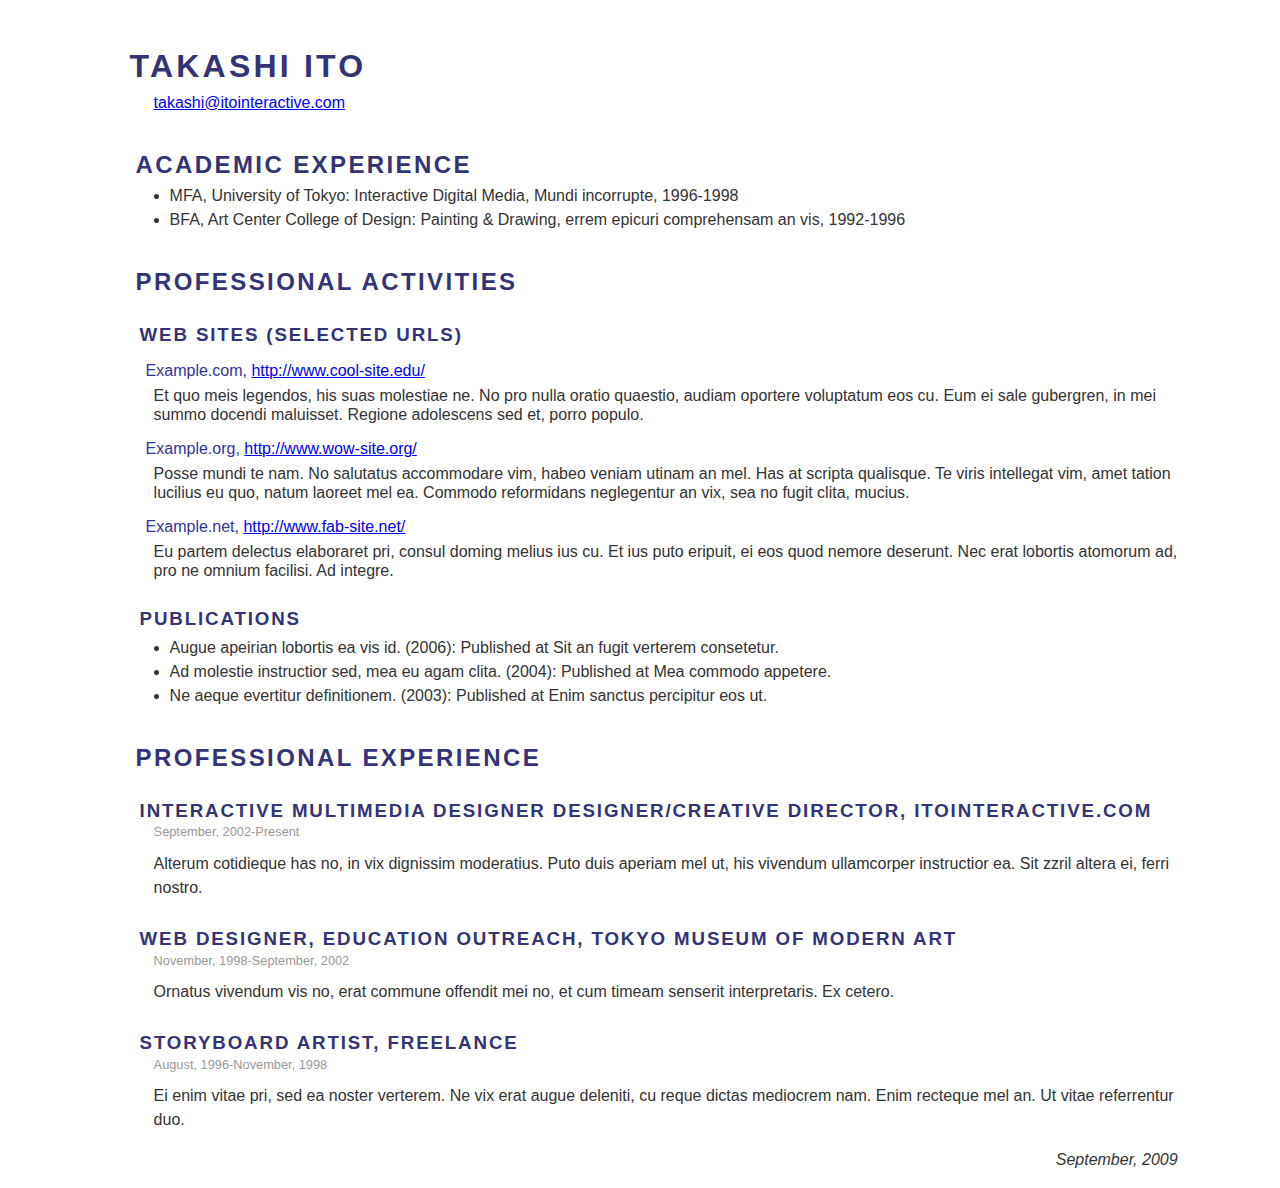
<file: online_resume.html>
<!DOCTYPE html PUBLIC "-//W3C//DTD XHTML 1.0 Transitional//EN" "http://www.w3.org/TR/xhtml1/DTD/xhtml1-transitional.dtd">
<html xmlns="http://www.w3.org/1999/xhtml">
<head>
<meta http-equiv="Content-Type" content="text/html; charset=UTF-8" />
<title>Takashi Ito, Interactive Designer - Resume</title>
<link href="css/online_resume.css" rel="stylesheet" type="text/css" media="screen" />
</head>	

<body>
<h1>Takashi Ito</h1>
<p><a href="mailto:takashi@itointeractive.com">takashi@itointeractive.com</a></p>
<h2>Academic Experience</h2>
<ul>
  <li>MFA, University of Tokyo: Interactive Digital Media, Mundi incorrupte, 1996-1998</li>
  <li>BFA, Art Center College of Design: Painting &amp; Drawing, errem epicuri comprehensam an vis, 1992-1996</li>
</ul>
<h2>Professional Activities</h2>
<h3>Web Sites (selected URLs)</h3>
<dl>
  <dt>Example.com, <a href="http://www.cool-site.edu/" target="_blank">http://www.cool-site.edu/</a></dt>
  <dd>Et quo meis legendos, his suas molestiae ne. No pro nulla oratio quaestio, audiam oportere voluptatum eos cu. Eum ei sale gubergren, in mei summo docendi maluisset. Regione adolescens sed et, porro populo.</dd>
  <dt>Example.org, <a href="http://www.wow-site.org/" target="_blank">http://www.wow-site.org/</a></dt>
  <dd>Posse mundi te nam. No salutatus accommodare vim, habeo veniam utinam an mel. Has at scripta qualisque. Te viris intellegat vim, amet tation lucilius eu quo, natum laoreet mel ea. Commodo reformidans neglegentur an vix, sea no fugit clita, mucius. </dd>
  <dt>Example.net, <a href="http://www.fab-site.net/" target="_blank">http://www.fab-site.net/</a></dt>
  <dd>Eu partem delectus elaboraret pri, consul doming melius ius cu. Et ius puto eripuit, ei eos quod nemore deserunt. Nec erat lobortis atomorum ad, pro ne omnium facilisi. Ad integre. </dd>
</dl>
<h3>Publications</h3>
<ul>
  <li>Augue apeirian lobortis ea vis id. (2006): Published at Sit an fugit verterem consetetur.</li>
  <li>Ad molestie instructior sed, mea eu agam clita. (2004): Published at Mea commodo appetere.</li>
  <li>Ne aeque evertitur definitionem. (2003): Published at Enim sanctus percipitur eos ut.</li>
</ul>
<h2>Professional Experience</h2>
<h3>Interactive Multimedia Designer Designer/Creative Director, Itointeractive.com</h3>
<p class="date">September, 2002-Present</p>
<p>Alterum cotidieque has no, in vix dignissim moderatius. Puto duis aperiam mel ut, his vivendum ullamcorper instructior ea. Sit zzril altera ei, ferri nostro.</p>
<h3>Web Designer, Education Outreach, Tokyo Museum of Modern Art</h3>
<p class="date">November, 1998-September, 2002</p>
<p>Ornatus vivendum vis no, erat commune offendit mei no, et cum timeam senserit interpretaris. Ex cetero.</p>
<h3>Storyboard Artist, Freelance</h3>
<p class="date">August, 1996-November, 1998</p>
<p>Ei enim vitae pri, sed ea noster verterem. Ne vix erat augue deleniti, cu reque dictas mediocrem nam. Enim recteque mel an. Ut vitae referrentur duo.</p>
<p id="date">September, 2009</p>
</body>
</html>
</file>
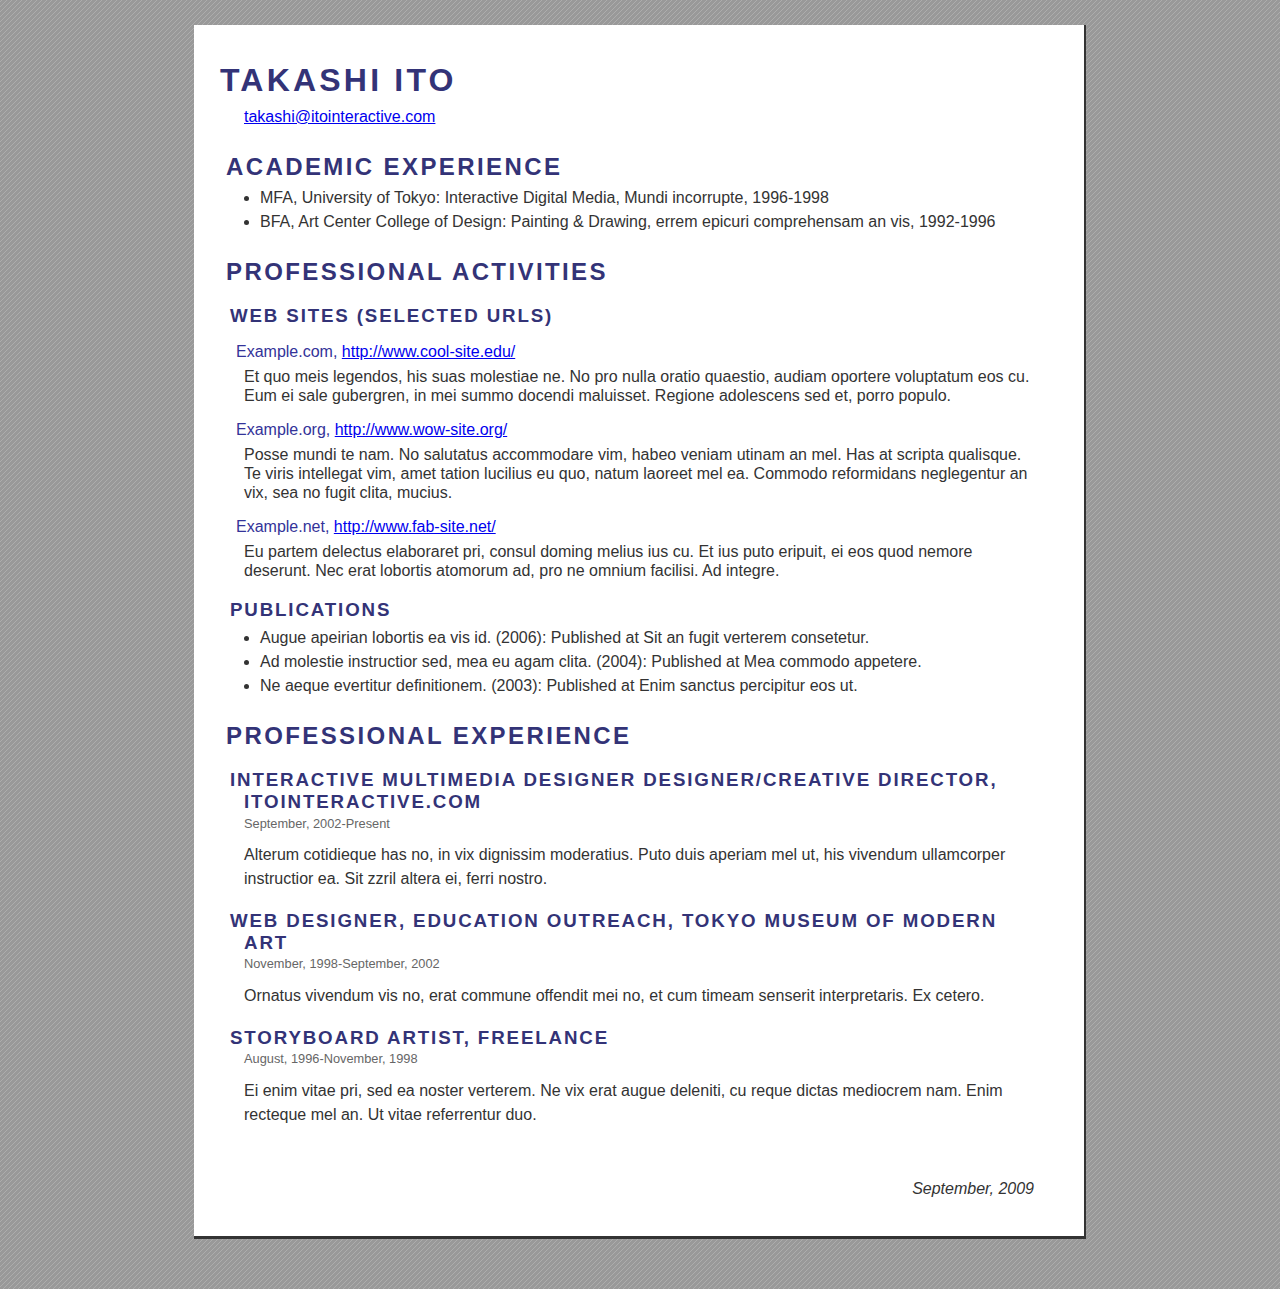
<file: online_resume_v2.html>
<!DOCTYPE html PUBLIC "-//W3C//DTD XHTML 1.0 Transitional//EN" "http://www.w3.org/TR/xhtml1/DTD/xhtml1-transitional.dtd">
<html xmlns="http://www.w3.org/1999/xhtml">
<head>
<meta http-equiv="Content-Type" content="text/html; charset=UTF-8" />
<title>Takashi Ito, Interactive Designer - Resume</title>
<link href="css/online_resume_v2.css" rel="stylesheet" type="text/css" media="screen,print" />
</head>	

<body>
<div id="wrapper">
  <h1>Takashi Ito</h1>
  <p><a href="mailto:takashi@itointeractive.com">takashi@itointeractive.com</a></p>
  <h2>Academic Experience</h2>
  <ul>
    <li>MFA, University of Tokyo: Interactive Digital Media, Mundi incorrupte, 1996-1998</li>
    <li>BFA, Art Center College of Design: Painting &amp; Drawing, errem epicuri comprehensam an vis, 1992-1996</li>
  </ul>
  <h2>Professional Activities</h2>
  <h3>Web Sites (selected URLs)</h3>
  <dl>
    <dt>Example.com, <a href="http://www.cool-site.edu/" target="_blank">http://www.cool-site.edu/</a></dt>
    <dd>Et quo meis legendos, his suas molestiae ne. No pro nulla oratio quaestio, audiam oportere voluptatum eos cu. Eum ei sale gubergren, in mei summo docendi maluisset. Regione adolescens sed et, porro populo.</dd>
    <dt>Example.org, <a href="http://www.wow-site.org/" target="_blank">http://www.wow-site.org/</a></dt>
    <dd>Posse mundi te nam. No salutatus accommodare vim, habeo veniam utinam an mel. Has at scripta qualisque. Te viris intellegat vim, amet tation lucilius eu quo, natum laoreet mel ea. Commodo reformidans neglegentur an vix, sea no fugit clita, mucius. </dd>
    <dt>Example.net, <a href="http://www.fab-site.net/" target="_blank">http://www.fab-site.net/</a></dt>
    <dd>Eu partem delectus elaboraret pri, consul doming melius ius cu. Et ius puto eripuit, ei eos quod nemore deserunt. Nec erat lobortis atomorum ad, pro ne omnium facilisi. Ad integre. </dd>
  </dl>
  <h3>Publications</h3>
  <ul>
    <li>Augue apeirian lobortis ea vis id. (2006): Published at Sit an fugit verterem consetetur.</li>
    <li>Ad molestie instructior sed, mea eu agam clita. (2004): Published at Mea commodo appetere.</li>
    <li>Ne aeque evertitur definitionem. (2003): Published at Enim sanctus percipitur eos ut.</li>
  </ul>
  <h2>Professional Experience</h2>
  <h3>Interactive Multimedia Designer Designer/Creative Director, Itointeractive.com</h3>
  <p class="date">September, 2002-Present</p>
  <p>Alterum cotidieque has no, in vix dignissim moderatius. Puto duis aperiam mel ut, his vivendum ullamcorper instructior ea. Sit zzril altera ei, ferri nostro.</p>
  <h3>Web Designer, Education Outreach, Tokyo Museum of Modern Art</h3>
  <p class="date">November, 1998-September, 2002</p>
  <p>Ornatus vivendum vis no, erat commune offendit mei no, et cum timeam senserit interpretaris. Ex cetero.</p>
  <h3>Storyboard Artist, Freelance</h3>
  <p class="date">August, 1996-November, 1998</p>
  <p>Ei enim vitae pri, sed ea noster verterem. Ne vix erat augue deleniti, cu reque dictas mediocrem nam. Enim recteque mel an. Ut vitae referrentur duo.</p>
  <p id="date">September, 2009</p>
<!--close wrapper--></div>
</body>
</html>
</file>
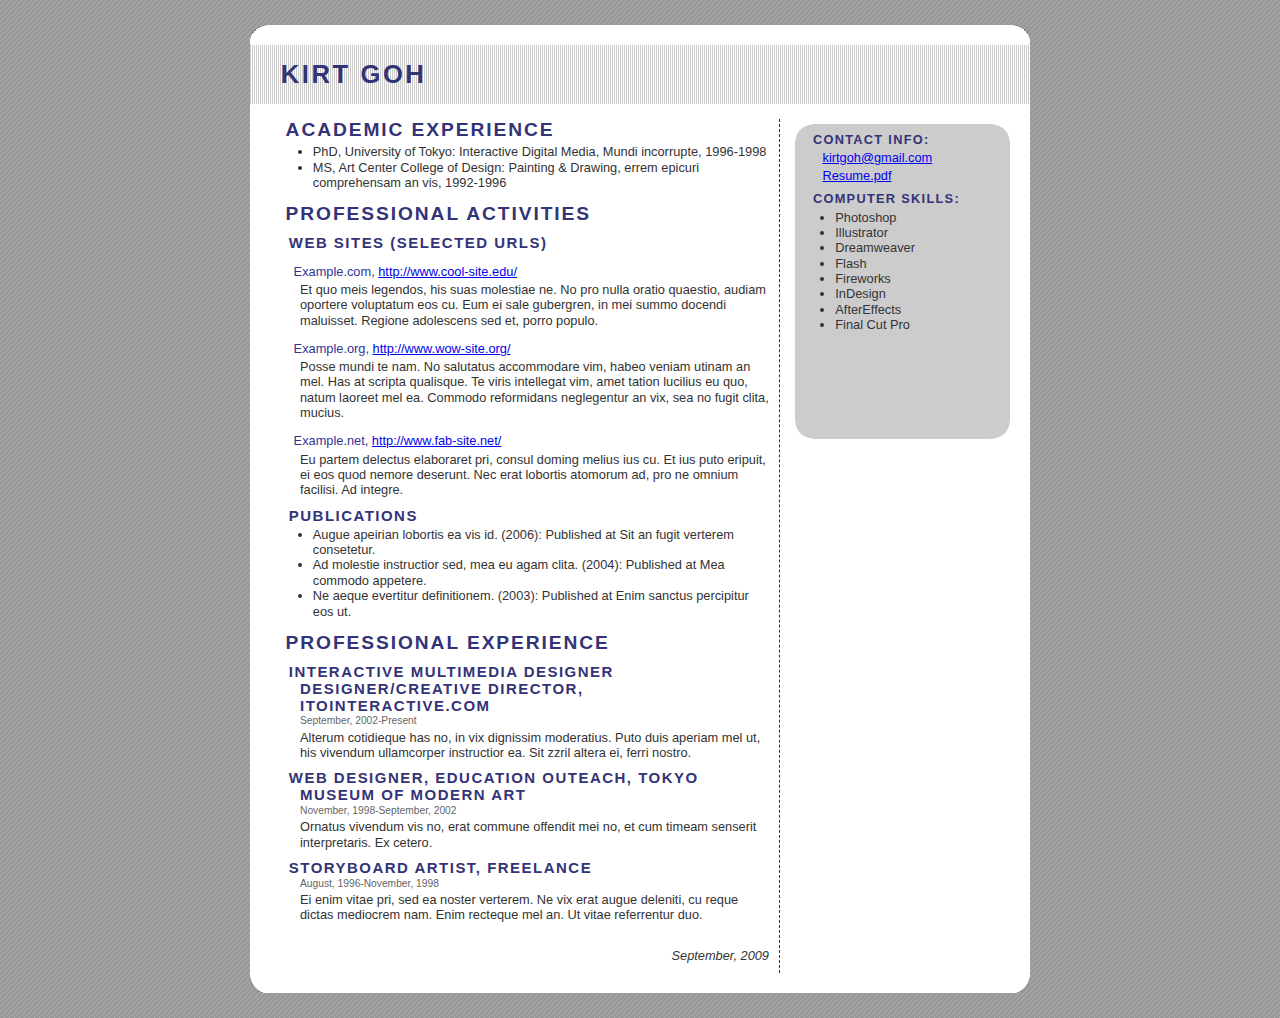
<file: online_resume_v3.html>
<!DOCTYPE html PUBLIC "-//W3C//DTD XHTML 1.0 Transitional//EN" "http://www.w3.org/TR/xhtml1/DTD/xhtml1-transitional.dtd">
<html xmlns="http://www.w3.org/1999/xhtml">
<head>
<meta http-equiv="Content-Type" content="text/html; charset=UTF-8" />
<title>Takashi Ito, Interactive Designer - Resume</title>
<link href="css/online_resume_v3.css" rel="stylesheet" type="text/css" media="screen" />
<link href="css/print.css" rel="stylesheet" type="text/css" media="print" />
</head>	

<body>
<img src="images/top_wht_rnd.gif" width="780" height="20" class="imgTop" />
<div id="wrapper">
  <div id="header">
    <h1>Kirt Goh</h1>
  <!--close header--></div>
  <div id="sidebar">
    <div id="sidebar_content">
      <h4>Contact Info:</h4>
      <p><a href="mailto:kirtgoh@gmail.com">kirtgoh@gmail.com</a></p>
      <p><a href="pdf/Resume.pdf" target="_blank">Resume.pdf</a></p>
      <h4>Computer Skills:</h4>
      <ul>
        <li>Photoshop</li>
        <li>Illustrator</li>
        <li>Dreamweaver</li>
        <li>Flash</li>
        <li>Fireworks</li>
        <li>InDesign</li>
        <li>AfterEffects</li>
        <li>Final Cut Pro</li>
      </ul>
    </div>
  <!--close sidebar--></div>
<div id="content">
    <h2>Academic Experience</h2>
    <ul>
      <li>PhD, University of Tokyo: Interactive Digital Media, Mundi incorrupte, 1996-1998</li>
      <li>MS, Art Center College of Design: Painting &amp; Drawing, errem epicuri comprehensam an vis, 1992-1996</li>
    </ul>
    <h2>Professional Activities</h2>
    <h3>Web Sites (selected URLs)</h3>
    <dl>
      <dt>Example.com, <a href="http://www.cool-site.edu/" target="_blank">http://www.cool-site.edu/</a></dt>
      <dd>Et quo meis legendos, his suas molestiae ne. No pro nulla oratio quaestio, audiam oportere voluptatum eos cu. Eum ei sale gubergren, in mei summo docendi maluisset. Regione adolescens sed et, porro populo.</dd>
      <dt>Example.org, <a href="http://www.wow-site.org/" target="_blank">http://www.wow-site.org/</a></dt>
      <dd>Posse mundi te nam. No salutatus accommodare vim, habeo veniam utinam an mel. Has at scripta qualisque. Te viris intellegat vim, amet tation lucilius eu quo, natum laoreet mel ea. Commodo reformidans neglegentur an vix, sea no fugit clita, mucius. </dd>
      <dt>Example.net, <a href="http://www.fab-site.net/" target="_blank">http://www.fab-site.net/</a></dt>
      <dd>Eu partem delectus elaboraret pri, consul doming melius ius cu. Et ius puto eripuit, ei eos quod nemore deserunt. Nec erat lobortis atomorum ad, pro ne omnium facilisi. Ad integre. </dd>
    </dl>
    <h3>Publications</h3>
    <ul>
      <li>Augue apeirian lobortis ea vis id. (2006): Published at Sit an fugit verterem consetetur.</li>
      <li>Ad molestie instructior sed, mea eu agam clita. (2004): Published at Mea commodo appetere.</li>
      <li>Ne aeque evertitur definitionem. (2003): Published at Enim sanctus percipitur eos ut.</li>
    </ul>
    <h2>Professional Experience</h2>
    <h3>Interactive Multimedia Designer Designer/Creative Director, Itointeractive.com</h3>
    <p class="date">September, 2002-Present</p>
    <p>Alterum cotidieque has no, in vix dignissim moderatius. Puto duis aperiam mel ut, his vivendum ullamcorper instructior ea. Sit zzril altera ei, ferri nostro.</p>
    <h3>Web Designer, Education Outeach, Tokyo Museum of Modern Art</h3>
    <p class="date">November, 1998-September, 2002</p>
    <p>Ornatus vivendum vis no, erat commune offendit mei no, et cum timeam senserit interpretaris. Ex cetero.</p>
    <h3>Storyboard Artist, Freelance</h3>
    <p class="date">August, 1996-November, 1998</p>
    <p>Ei enim vitae pri, sed ea noster verterem. Ne vix erat augue deleniti, cu reque dictas mediocrem nam. Enim recteque mel an. Ut vitae referrentur duo.</p>
    <p id="date">September, 2009</p>
    <br class="clearfloat" />
  <!--close content--></div>
<!--close wrapper--></div>
<img src="images/bot_wht_rnd.gif" width="780" height="20" class="imgBot" />
</body>
</html>
</file>
<file: css/online_resume.css>
@charset "UTF-8";
/* CSS Document */

body {
	margin-left: 7%;
	padding-left: 5%;
	width: 80%;
	color: #333;
	font-family: Arial, Verdana, "Lucida Bright", Helvetica, sans-serif;
	background: #FFF;
	min-width: 700px;
}
h1, h2, h3, h4, h5, h6 {
	text-indent: -0.75em;
	letter-spacing: 0.1em;
	margin: 1.5em 0px 0px;
	text-transform: uppercase;
	color: #337;
	padding: 0px;
	font-family: "Trebuchet MS", Helvetica, Geneva, Arial, sans-serif;
}
p {
	margin-top: 0.35em;
	padding: 0px;
	line-height: 1.5em;
}
ul {
	margin-top: .35em;
	margin-left: 1em;
	padding: 0px;
}
li {
	line-height: 1.5em;
}
dl {
	margin: .35em 0px 0px;
	padding: 0px;
}
dt {
	color: #339;
	text-indent: -.5em;
	margin: 1em 0px 0px;
	padding: 0px;
}
dd {
	line-height: 1.2em;
	margin: .35em 0px 0px;
	padding: 0px;
}
.date {
	color: #999;
	font-size: .8em;
	line-height: 1em;
}
p#date {
	font-style: italic;
	text-align: right;
}
</file>
<file: css/online_resume_v2.css>
@charset "UTF-8";
/* CSS Document */

body {
	color: #333;
	font-family: Arial, Verdana, "Lucida Bright", Helvetica, sans-serif;
	background-color: #999;
	text-align: right;
	margin: 0px;
	padding: 0px;
	background-image: url(../images/bg_texture.gif);
	background-repeat: repeat;
}
h1, h2, h3, h4, h5, h6 {
	text-indent: -0.75em;
	letter-spacing: 0.1em;
	text-transform: uppercase;
	color: #337;
	padding: 0px;
	font-family: "Trebuchet MS", Helvetica, Geneva, Arial, sans-serif;
	margin-top: 1em;
	margin-right: 0px;
	margin-bottom: 0px;
	margin-left: 0px;
}
p {
	margin-top: 0.35em;
	padding: 0px;
	line-height: 1.5em;
}
ul {
	margin-top: .35em;
	margin-left: 1em;
	padding: 0px;
}
li {
	line-height: 1.5em;
	margin: 0px;
	padding: 0px;
}
dl {
	margin: .35em 0px 0px;
	padding: 0px;
}
dt {
	color: #339;
	text-indent: -.5em;
	margin: 1em 0px 0px;
	padding: 0px;
}
dd {
	line-height: 1.2em;
	margin: .35em 0px 0px;
	padding: 0px;
}
.date {
	color: #666;
	font-size: 0.8em;
	line-height: 1em;
}
p#date {
	font-style: italic;
	text-align: right;
	padding: 0px;
	margin-top: 50px;
	margin-right: 0px;
	margin-bottom: 25px;
	margin-left: 0px;
}
#wrapper {
	background-color: #FFF;
	text-align: left;
	width: 790px;
	margin-top: 25px;
	margin-right: auto;
	margin-bottom: 50px;
	margin-left: auto;
	padding-top: 5px;
	padding-right: 50px;
	padding-bottom: 10px;
	padding-left: 50px;
	border-right-width: 2px;
	border-bottom-width: 3px;
	border-right-style: solid;
	border-bottom-style: solid;
	border-right-color: #333;
	border-bottom-color: #333;
}
</file>
<file: css/online_resume_v3.css>
@charset "UTF-8";
/* CSS Document */
/* HTML Tags */
body {
	color: #333;
	font-family: Arial, Verdana, "Lucida Bright", Helvetica, sans-serif;
	background-color: #999;
	text-align: center;
	padding: 0px;
	background-image: url(../images/bg_texture.gif);
	background-repeat: repeat;
	margin-top: 0px;
	margin-right: 0px;
	margin-bottom: 0px;
	margin-left: 0px;
	font-size: 0.8em;
}
h1, h2, h3, h4, h5, h6 {
	text-indent: -0.75em;
	letter-spacing: 0.1em;
	text-transform: uppercase;
	color: #337;
	padding: 0px;
	font-family: "Trebuchet MS", Helvetica, Geneva, Arial, sans-serif;
	margin-top: .6em;
	margin-right: 0px;
	margin-bottom: 0px;
	margin-left: 0px;
}
p {
	margin: .25em 0 0;
	padding: 0px;
	line-height: 1.2em;
}
ul {
	margin-top: .25em;
	margin-left: 1em;
	padding: 0px;
}
li {
	line-height: 1.2em;
	margin: 0px;
	padding: 0px;
}
dl {
	margin: .25em 0px 0px;
	padding: 0px;
}
dt {
	color: #339;
	text-indent: -.5em;
	margin: 1em 0px 0px;
	padding: 0px;
}
dd {
	line-height: 1.2em;
	margin: .25em 0px 0px;
	padding: 0px;
}
img {
	margin: 0px;
	padding: 0px;
	height: 20px;
	width: 780px;
}
/* classes */
.imgTop {
	margin-top: 25px;
}
.imgBot {
	margin-bottom: 25px;
}
.date {
	color: #666;
	font-size: 0.8em;
	line-height: 1em;
}
.clearfloat {
	font-size: 1px;
	line-height: 0px;
	clear: both;
	height: 0px;
}
/* ID selectors */
p#date {
	font-style: italic;
	text-align: right;
	padding: 0px;
	margin-top: 25px;
	margin-right: 0px;
	margin-bottom: 10px;
	margin-left: 0px;
}
#wrapper {
	background-color: #FFF;
	text-align: left;
	width: 780px;
	margin-top: 0px;
	margin-right: auto;
	margin-bottom: 0px;
	margin-left: auto;
	padding: 0px;
}
#header {
	margin: 0px;
	padding: 0px;
	width: 780px;
	background-image: url(../images/bg_dot.gif);
	background-repeat: repeat;
}
#header h1 {
	margin: 0px;
	padding-top: 15px;
	padding-right: 0px;
	padding-bottom: 15px;
	padding-left: 50px;
}
#sidebar {
	background-image: url(../images/grey_rnd_rect.gif);
	background-repeat: no-repeat;
	height: 315px;
	width: 215px;
	float: right;
	margin-top: 20px;
	margin-right: 20px;
	margin-bottom: 0px;
	margin-left: 20px;
}
#sidebar_content {
	margin-top: 0px;
	margin-right: auto;
	margin-bottom: 20px;
	margin-left: auto;
	width: 180px;
	padding-top: 0px;
	padding-right: 0px;
	padding-bottom: 0px;
	padding-left: 20px;
}
#content {
	margin-top: 15px;
	margin-right: 250px;
	margin-bottom: 0px;
	margin-left: 0px;
	padding-top: 0px;
	padding-right: 10px;
	padding-bottom: 0px;
	padding-left: 50px;
	border-right: 1px dashed #333;
}
</file>
<file: css/print.css>
@charset "UTF-8";
/* CSS Document */
/* HTML Tags */
body {
	color: #333;
	font-family: Arial, Verdana, "Lucida Bright", Helvetica, sans-serif;
	text-align: center;
	padding: 0px;
	margin-top: 0px;
	margin-right: 0px;
	margin-bottom: 0px;
	margin-left: 0px;
	font-size: 0.8em;
}
h1, h2, h3, h4, h5, h6 {
	text-indent: -0.75em;
	letter-spacing: 0.1em;
	text-transform: uppercase;
	padding: 0px;
	font-family: "Trebuchet MS", Helvetica, Geneva, Arial, sans-serif;
	margin-top: .6em;
	margin-right: 0px;
	margin-bottom: 0px;
	margin-left: 0px;
}
p {
	margin: .25em 0 0;
	padding: 0px;
	line-height: 1.2em;
}
ul {
	margin-top: .25em;
	margin-left: 1em;
	padding: 0px;
}
li {
	line-height: 1.2em;
	margin: 0px;
	padding: 0px;
}
dl {
	margin: .25em 0px 0px;
	padding: 0px;
}
dt {
	text-indent: -.5em;
	margin: 1em 0px 0px;
	padding: 0px;
}
dd {
	line-height: 1.2em;
	margin: .25em 0px 0px;
	padding: 0px;
}
img {
	visibility: hidden;
}
/* classes */
.imgTop {
	margin-top: 25px;
}
.imgBot {
	margin-bottom: 25px;
}
.date {
	color: #666;
	font-size: 0.8em;
	line-height: 1em;
}
.clearfloat {
	font-size: 1px;
	line-height: 0px;
	clear: both;
	height: 0px;
}
/* ID selectors */
p#date {
	font-style: italic;
	text-align: right;
	padding: 0px;
	margin-top: 25px;
	margin-right: 0px;
	margin-bottom: 10px;
	margin-left: 0px;
}
#wrapper {
	background-color: #FFF;
	text-align: left;
	width: 780px;
	margin-top: 0px;
	margin-right: auto;
	margin-bottom: 0px;
	margin-left: auto;
	padding: 0px;
}
#header {
	margin: 0px;
	padding: 0px;
	width: 780px;
}
#header h1 {
	margin: 0px;
	padding-top: 15px;
	padding-right: 0px;
	padding-bottom: 15px;
	padding-left: 50px;
}
#sidebar {
	height: 315px;
	width: 215px;
	float: right;
	margin-top: 20px;
	margin-right: 20px;
	margin-bottom: 0px;
	margin-left: 20px;
}
#sidebar_content {
	margin-top: 0px;
	margin-right: auto;
	margin-bottom: 20px;
	margin-left: auto;
	width: 180px;
	padding-top: 0px;
	padding-right: 0px;
	padding-bottom: 0px;
	padding-left: 20px;
}
#content {
	margin-top: 15px;
	margin-right: 250px;
	margin-bottom: 0px;
	margin-left: 0px;
	padding-top: 0px;
	padding-right: 10px;
	padding-bottom: 0px;
	padding-left: 50px;
}
</file>
